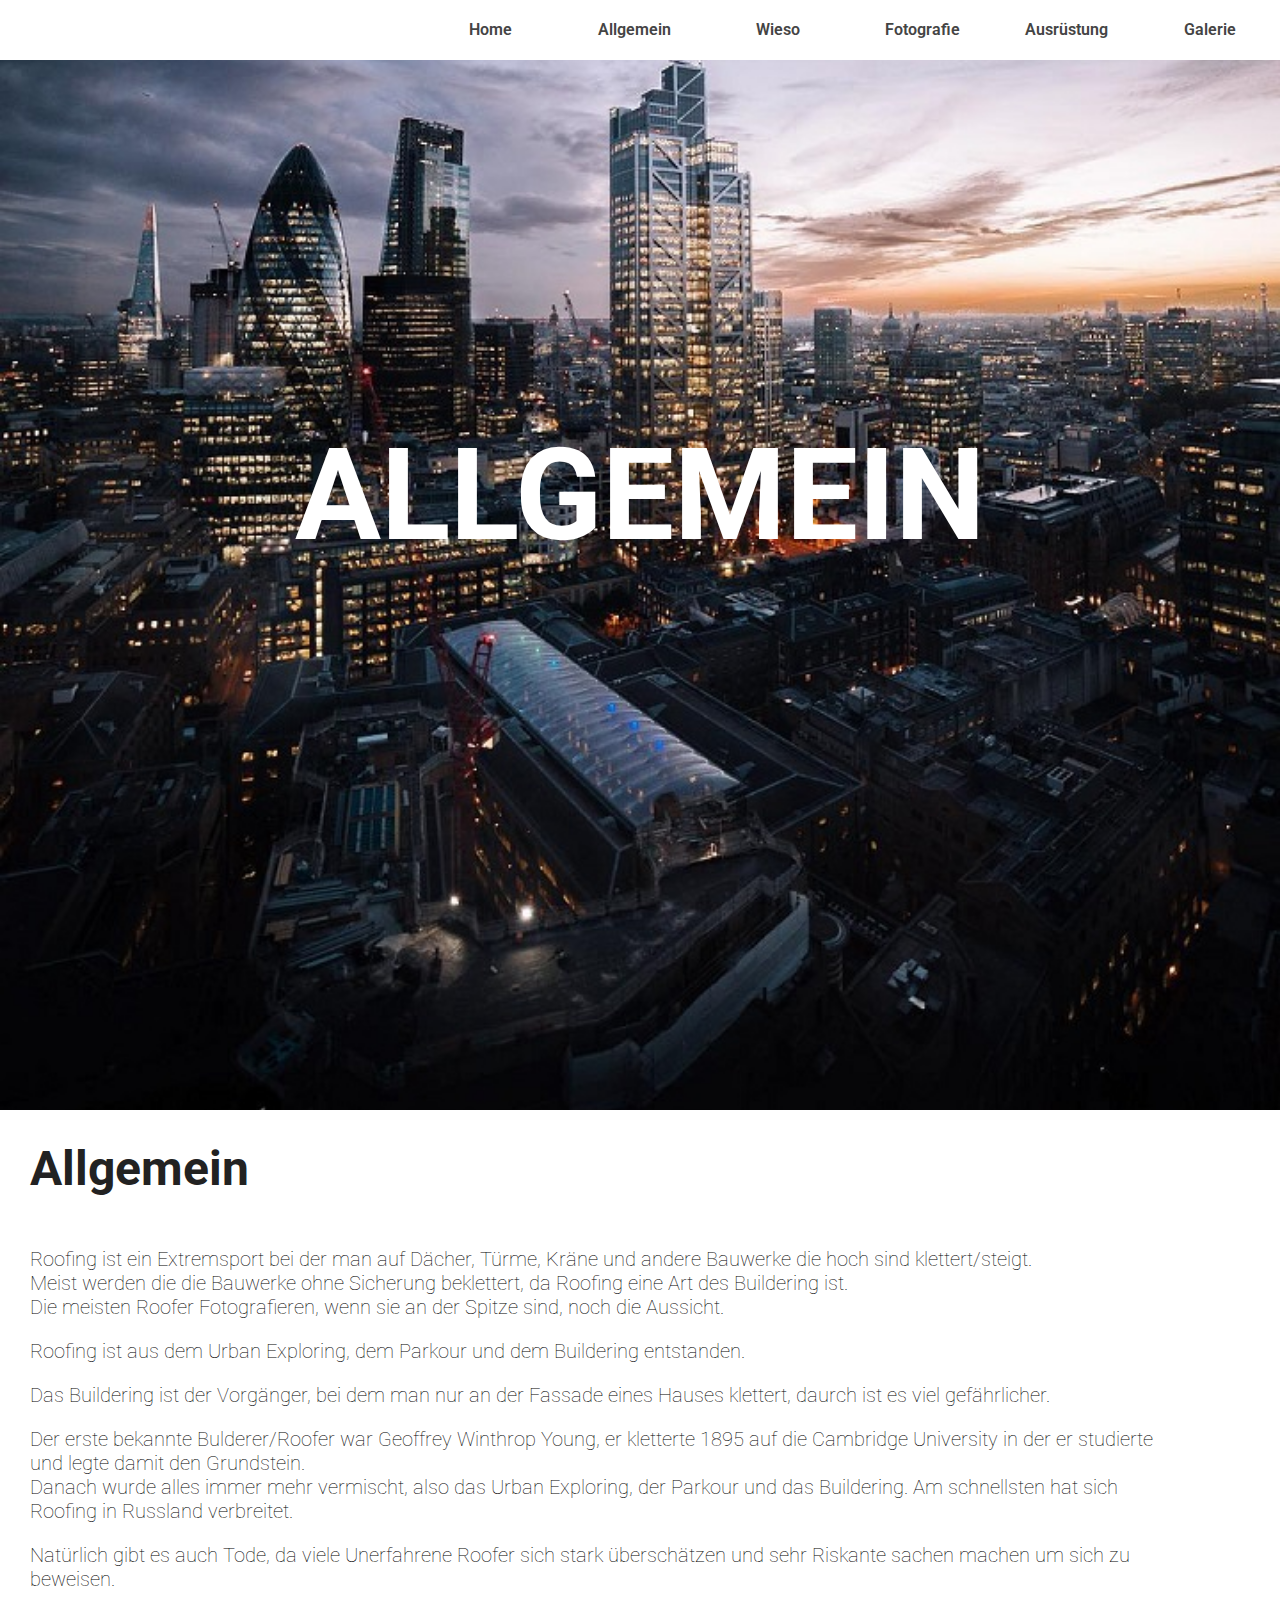
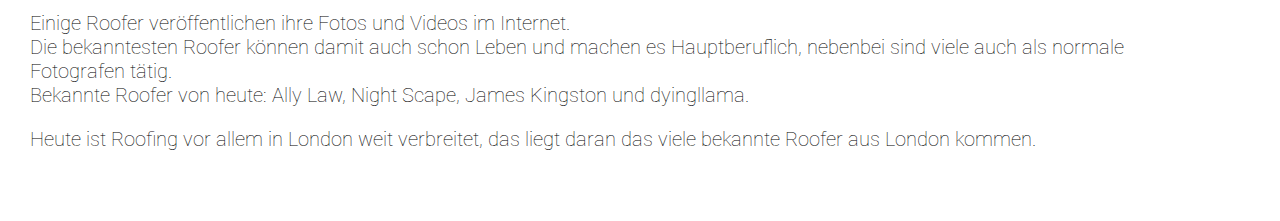
<file: website_von_adrian_1.1/RoofingWebsite/allgemein.html>
<!DOCTYPE html>
<html>

<head>
    <meta name="viewport" content="width=device-width, initial-scale=1.0">
    <title>Allgemein</title>

    <!-- LINKS -->
    <link rel="stylesheet" href="css/style.css">
   <link href="https://fonts.googleapis.com/css?family=Roboto:100,300,400,500,700,900" rel="stylesheet">

</head>




<body>

   <div class="container">

        <div class="pos">
            <label for="show_menu" class="show_menu">Show Menu &#9660;</label>
            <input type="checkbox" id="show_menu" role="button">
           <ul id="menu" class="a">

                <li class="a"><a href="index.html">Home</a></li>
                <li class="a"><a href="allgemein.html">Allgemein</a></li>
                <li class="a"><a href="wieso.html">Wieso</a></li>
                <li class="a"><a href="fotografie.html">Fotografie</a></li>
                <li class="a"><a href="ausruestung.html">Ausr&uuml;stung</a></li>
                <li class="a"><a href="galerie.html">Galerie</a></li>

            </ul>
        </div>
    </div>


    <div class="ueberschrift">
        <h1>ALLGEMEIN</h1>
    </div>



    <div class="content">
        <div>
            <h2>Allgemein</h2>
        </div>
        <div class="text1">
            Roofing ist ein Extremsport bei der man auf D&auml;cher, T&uuml;rme, Kr&auml;ne und andere Bauwerke die hoch sind klettert/steigt. <br>

            Meist werden die die Bauwerke ohne Sicherung beklettert, da Roofing eine Art des Buildering ist. <br>

            Die meisten Roofer Fotografieren, wenn sie an der Spitze sind, noch die Aussicht. <br>
            <p>
                Roofing ist aus dem Urban Exploring, dem Parkour und dem Buildering entstanden.<br>
            </p>
            Das Buildering ist der Vorg&auml;nger, bei dem man nur an der Fassade eines Hauses klettert, daurch ist es viel gef&auml;hrlicher. <br>
            <p>
                Der erste bekannte Bulderer/Roofer war Geoffrey Winthrop Young, er kletterte 1895 auf die Cambridge University in der er studierte und legte damit den Grundstein. <br>

                Danach wurde alles immer mehr vermischt, also das Urban Exploring, der Parkour und das Buildering. Am schnellsten hat sich Roofing in Russland verbreitet.<br>
            </p>
            <p>
                Nat&uuml;rlich gibt es auch Tode, da viele Unerfahrene Roofer sich stark &uuml;bersch&auml;tzen und sehr Riskante sachen machen um sich zu beweisen.<br>
            </p>
            <p>
                Einige Roofer ver&ouml;ffentlichen ihre Fotos und Videos im Internet.<br>

                Die bekanntesten Roofer k&ouml;nnen damit auch schon Leben und machen es Hauptberuflich, nebenbei sind viele auch als normale Fotografen t&auml;tig. <br>

                Bekannte Roofer von heute: Ally Law, Night Scape, James Kingston und dyingllama. <br>
                <p>
                    Heute ist Roofing vor allem in London weit verbreitet, das liegt daran das viele bekannte Roofer aus London kommen. <br>
        </div>
    </div>






</body>

</html>
</file>
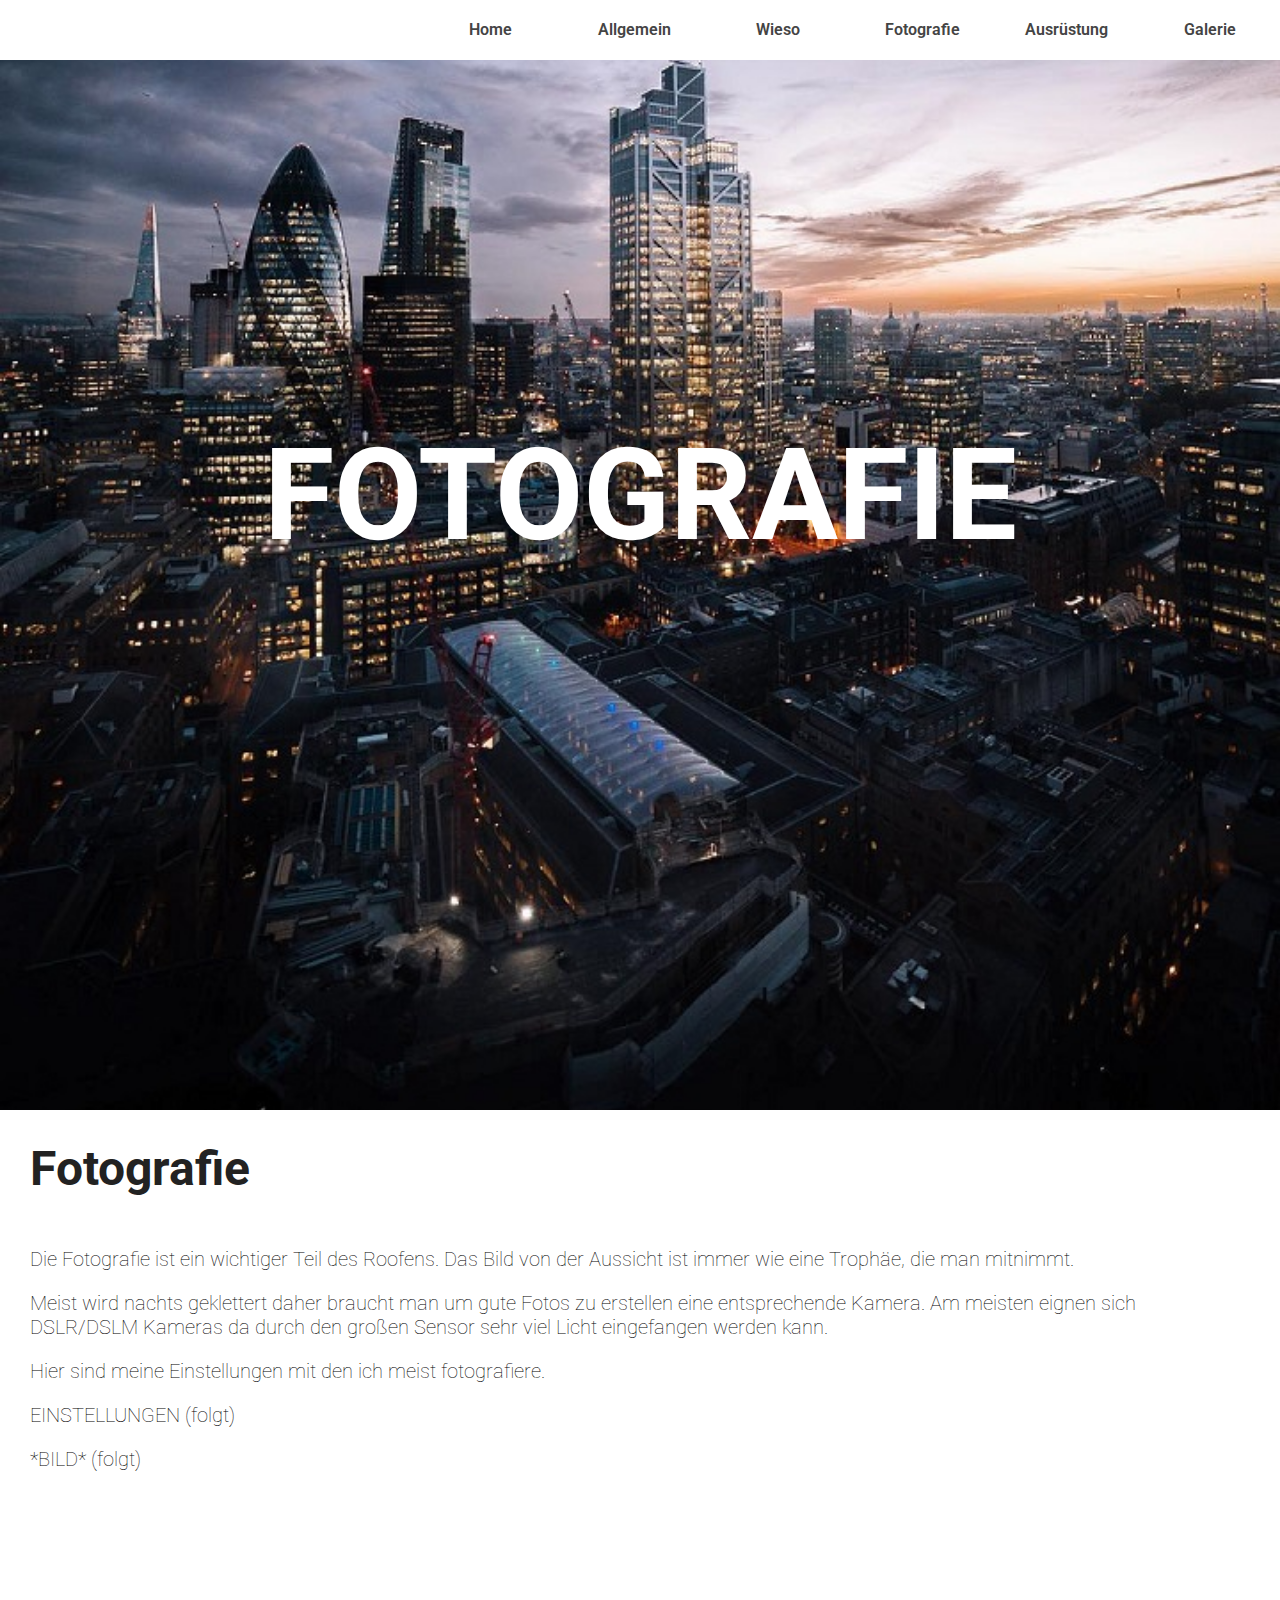
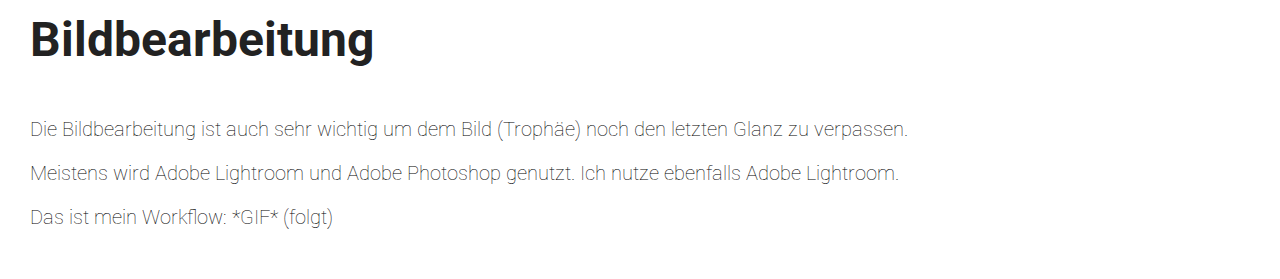
<file: website_von_adrian_1.1/RoofingWebsite/fotografie.html>
<!DOCTYPE html>
<html>

<head>
    <meta name="viewport" content="width=device-width, initial-scale=1.0">
    <title>Fotografie</title>

    <!-- LINKS -->
    <link rel="stylesheet" href="css/style.css">
    <link href="https://fonts.googleapis.com/css?family=Roboto:100,300,400,500,700,900" rel="stylesheet">

</head>




<body>

  <div class="container">

        <div class="pos">
            <label for="show_menu" class="show_menu">Show Menu &#9660;</label>
            <input type="checkbox" id="show_menu" role="button">
            <ul id="menu" class="a">

                <li class="a"><a href="index.html">Home</a></li>
                <li class="a"><a href="allgemein.html">Allgemein</a></li>
                <li class="a"><a href="wieso.html">Wieso</a></li>
                <li class="a"><a href="fotografie.html">Fotografie</a></li>
                <li class="a"><a href="ausruestung.html">Ausr&uuml;stung</a></li>
                <li class="a"><a href="galerie.html">Galerie</a></li>

            </ul>
        </div>
    </div>


    <div class="ueberschrift">
        <h1>FOTOGRAFIE</h1>
    </div>


    <div class="content">

        <div>
            <h2>Fotografie</h2>
        </div>
        <div class="text1">
            Die Fotografie ist ein wichtiger Teil des Roofens. Das Bild von der Aussicht ist immer wie eine Troph&auml;e, die man mitnimmt.
            <p>
                Meist wird nachts geklettert daher braucht man um gute Fotos zu erstellen eine entsprechende Kamera.
                Am meisten eignen sich DSLR/DSLM Kameras da durch den gro&szlig;en Sensor sehr viel Licht eingefangen werden kann.
            </p>
            Hier sind meine Einstellungen mit den ich meist fotografiere.
            <p>
                EINSTELLUNGEN (folgt)
            </p>
            <p>
                *BILD* (folgt)
            </p>
        </div>
        <div>
            <h2>Bildbearbeitung</h2>
        </div>
        <div class="text1">
            Die Bildbearbeitung ist auch sehr wichtig um dem Bild (Troph&auml;e) noch den letzten Glanz zu verpassen.
            <p>
                Meistens wird Adobe Lightroom und Adobe Photoshop genutzt.
                Ich nutze ebenfalls Adobe Lightroom.
            </p>
            Das ist mein Workflow:

            *GIF* (folgt)

        </div>
    </div>





</body>

</html>
</file>
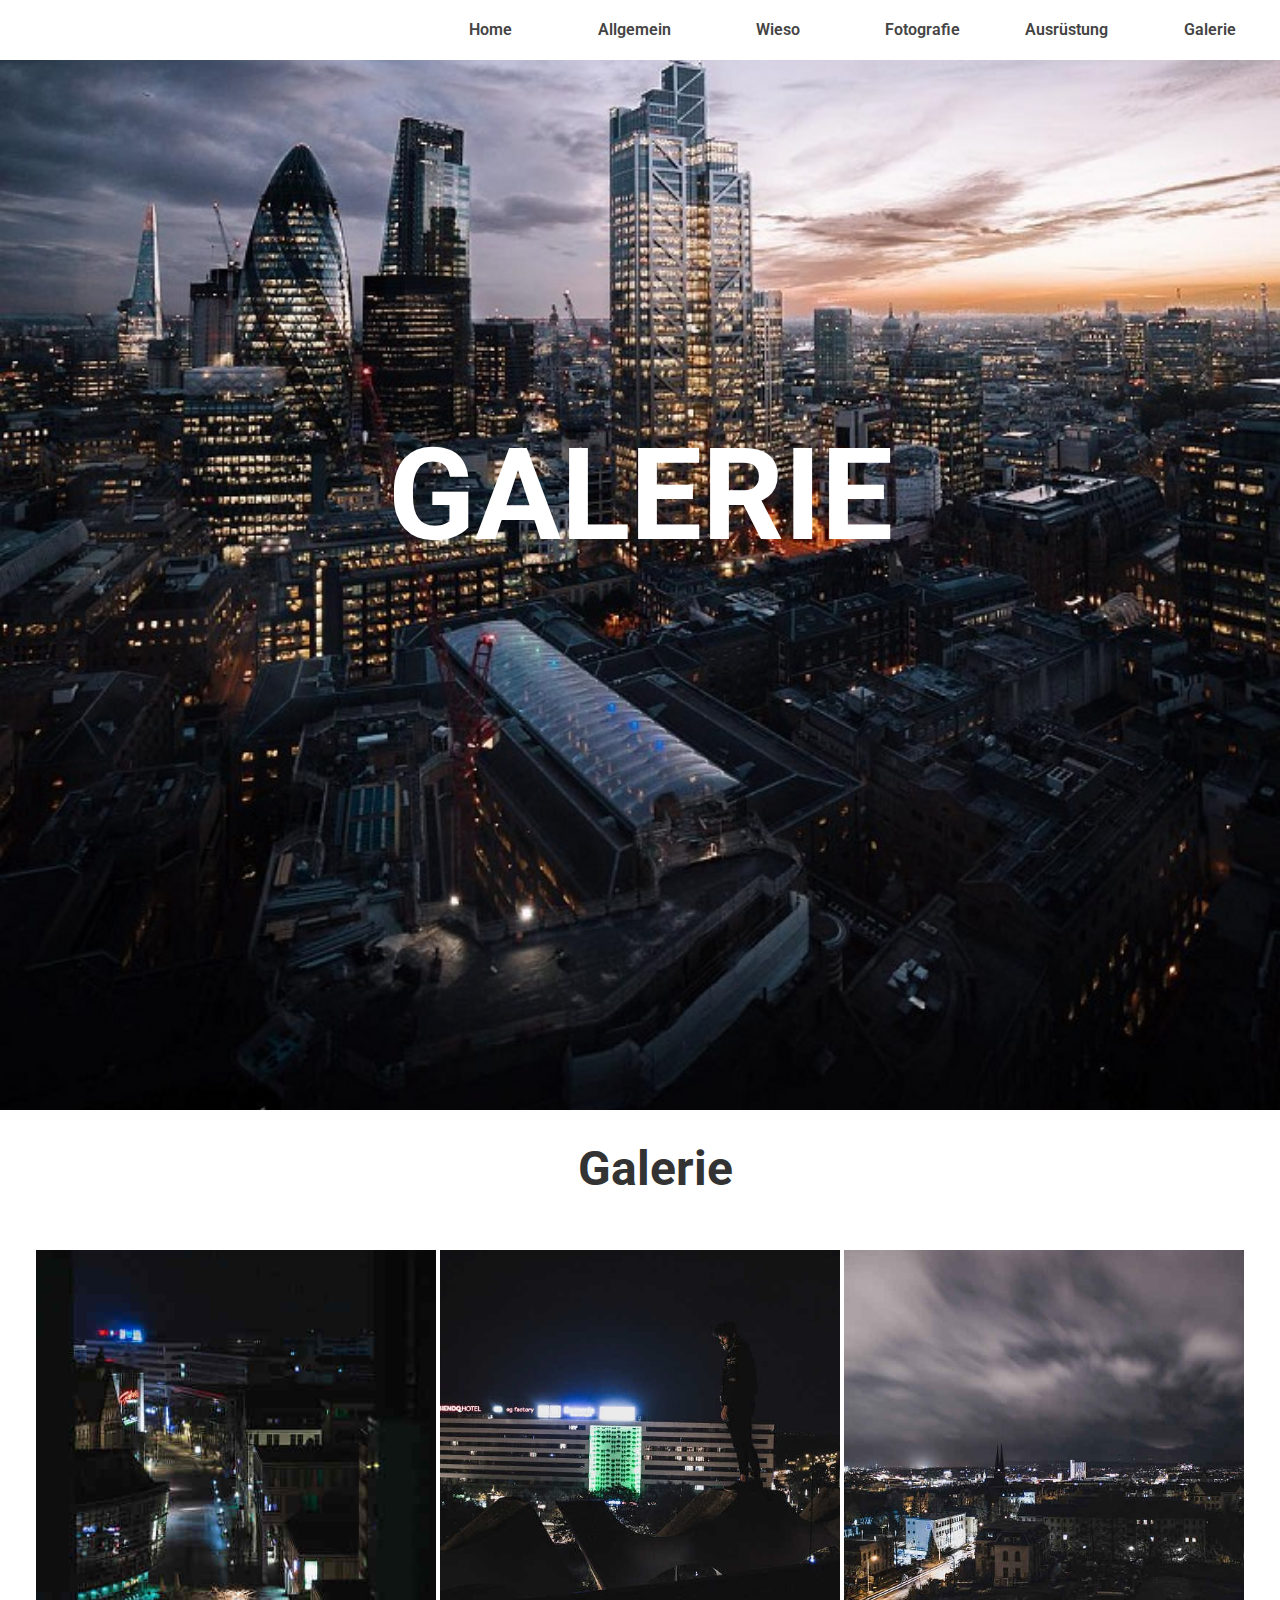
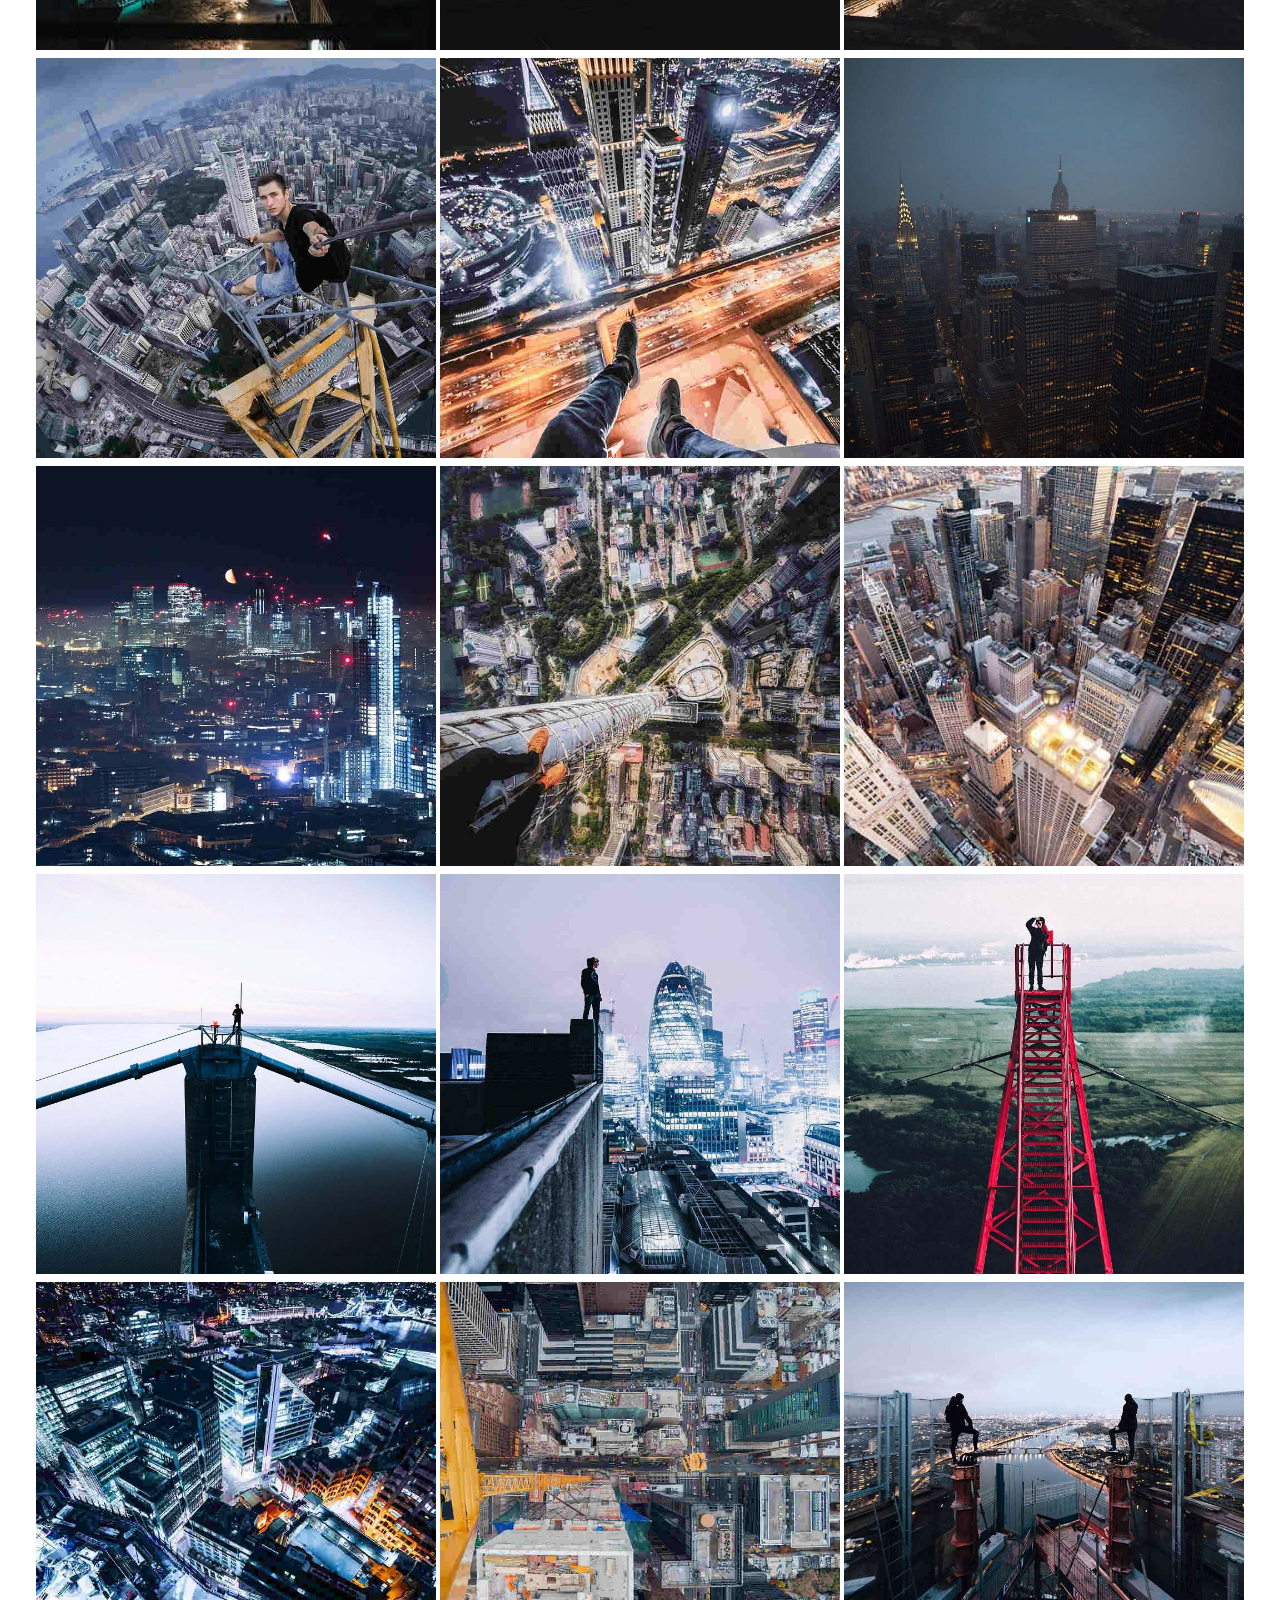
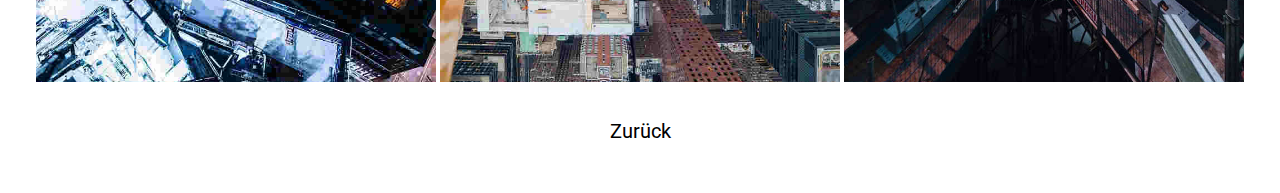
<file: website_von_adrian_1.1/RoofingWebsite/galerie.html>
<!DOCTYPE html>
<html>

<head>
    <meta name="viewport" content="width=device-width, initial-scale=1.0">
    <title>Galerie</title>

    <!-- LINKS -->
    <link rel="stylesheet" href="css/style.css">
    <link href="https://fonts.googleapis.com/css?family=Roboto:100,300,400,500,700,900" rel="stylesheet">
    
    <!-- SCRIPTS -->
    <script src="https://ajax.googleapis.com/ajax/libs/jquery/3.3.1/jquery.min.js" type="text/javascript"></script>
    <script type="text/javascript" src="js/smooth-scrolling.js"></script>
</head>




<body>

    <div class="container">

        <div class="pos" id="bar">
            <label for="show_menu" class="show_menu">Show Menu &#9660;</label>
            <input type="checkbox" id="show_menu" role="button">
            <ul id="menu" class="a" >

                <li class="a"><a href="index.html">Home</a></li>
                <li class="a"><a href="allgemein.html">Allgemein</a></li>
                <li class="a"><a href="wieso.html">Wieso</a></li>
                <li class="a"><a href="fotografie.html">Fotografie</a></li>
                <li class="a"><a href="ausruestung.html">Ausr&uuml;stung</a></li>
                <li class="a"><a href="galerie.html">Galerie</a></li>

            </ul>
        </div>
    </div>


    <div class="ueberschrift">
        <h1>GALERIE</h1>
    </div>


    <div class="content">
        <div>
            <h2 class="center1">Galerie</h2>
        </div>
        <table class="table2">
         <tr>
          <td class="table1"><img class="respon1" class="cube" src="img/1.jpg"></td>
          <td class="table1"><img class="respon1" class="cube" src="img/2.jpg"></td>
          <td class="table1"><img class="respon1" class="cube" src="img/3.jpg"></td>
         </tr>
         
         <tr>
          <td class="table1"><img class="respon1" class="cube" src="img/5.jpg"></td>
          <td class="table1"><img class="respon1" class="cube" src="img/6.jpg"></td>
          <td class="table1"><img class="respon1" class="cube" src="img/7.jpg"></td>
         </tr>
         
         <tr>
          <td class="table1"><img class="respon1" class="cube" src="img/8.jpg"></td>
          <td class="table1"><img class="respon1" class="cube" src="img/9.jpg"></td>
          <td class="table1"><img class="respon1" class="cube" src="img/a.jpg"></td>
         </tr>
         
         <tr>
          <td class="table1"><img class="respon1" class="cube" src="img/b.jpg"></td>
          <td class="table1"><img class="respon1" class="cube" src="img/c.jpg"></td>
          <td class="table1"><img class="respon1" class="cube" src="img/d.jpg"></td>
         </tr>
         
          <tr>
          <td class="table1"><img class="respon1" class="cube" src="img/e.jpg"></td>
          <td class="table1"><img class="respon1" class="cube" src="img/f.jpg"></td>
          <td class="table1"><img class="respon1" class="cube" src="img/g.jpg"></td>
         </tr>
         
        </table>
        <div class="back2">
            <a class="back1" href="#bar">Zur&uuml;ck</a>
        </div>
    </div>







</body>

</html>
</file>
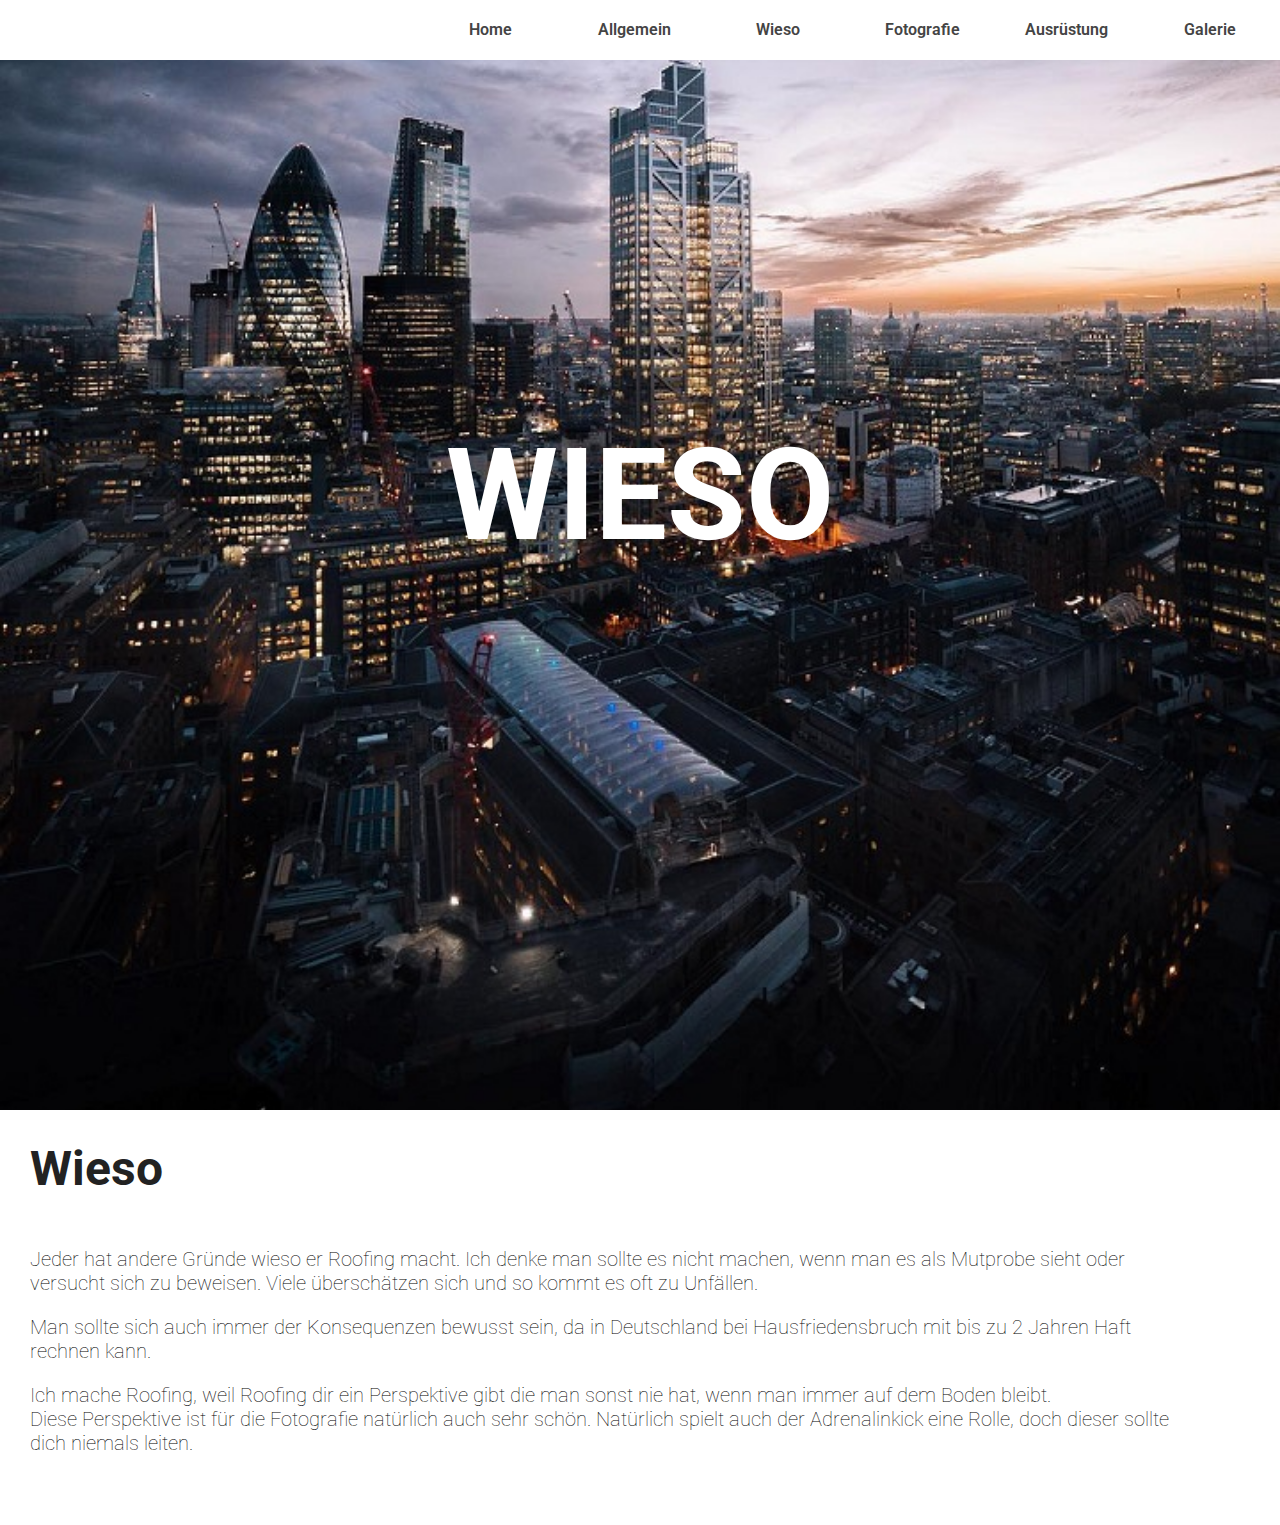
<file: website_von_adrian_1.1/RoofingWebsite/wieso.html>
<!DOCTYPE html>
<html>

<head>
    <meta name="viewport" content="width=device-width, initial-scale=1.0">
    <meta charset="utf-8">
    <title>Wieso</title>

    <!-- LINKS -->
    <link rel="stylesheet" href="css/style.css">
    <link href="https://fonts.googleapis.com/css?family=Roboto:100,300,400,500,700,900" rel="stylesheet">

</head>




<body>

  <div class="container">

        <div class="pos">
            <label for="show_menu" class="show_menu">Show Menu &#9660;</label>
            <input type="checkbox" id="show_menu" role="button">
            <ul id="menu" class="a">

                <li class="a"><a href="index.html">Home</a></li>
                <li class="a"><a href="allgemein.html">Allgemein</a></li>
                <li class="a"><a href="wieso.html">Wieso</a></li>
                <li class="a"><a href="fotografie.html">Fotografie</a></li>
                <li class="a"><a href="ausruestung.html">Ausr&uuml;stung</a></li>
                <li class="a"><a href="galerie.html">Galerie</a></li>

            </ul>
        </div>
    </div>


    <div class="ueberschrift">
        <h1>WIESO</h1>
    </div>

    <div class="content">
        <div>
            <h2>Wieso</h2>
        </div>
        <div class="text1">
            <p>Jeder hat andere Gr&uuml;nde wieso er Roofing macht. Ich denke man sollte es nicht machen, wenn man es als Mutprobe sieht oder versucht sich zu beweisen.
                Viele &uuml;bersch&auml;tzen sich und so kommt es oft zu Unf&auml;llen.</p>

            <p>Man sollte sich auch immer der Konsequenzen bewusst sein, da in Deutschland bei Hausfriedensbruch mit bis zu 2 Jahren Haft rechnen kann. </p>
            <p>Ich mache Roofing, weil Roofing dir ein Perspektive gibt die man sonst nie hat, wenn man immer auf dem Boden bleibt.<br>
                Diese Perspektive ist f&uuml;r die Fotografie nat&uuml;rlich auch sehr sch&ouml;n.
                Nat&uuml;rlich spielt auch der Adrenalinkick eine Rolle, doch dieser sollte dich niemals leiten.</p>
        </div>
    </div>






</body>

</html>
</file>
<file: website_von_adrian_1.1/RoofingWebsite/css/style.css>
html {

    background-image: url(../img/london2.jpg);
    background-position: center center;
    background-repeat: no-repeat;
    background-attachment: fixed;
    background-size: cover;
}

body {
    display: block;
    margin: 0px;
}

.ueberschrift {
    position: absolute;
    top: 55%;
    left: 50%;
    transform: translate(-50%, -50%);
}

h1 {
    color: #fff;
    font-size: 10vw;
    text-align: center;
    font-family: 'Roboto', sans-serif;
    
}



ul.a {
    list-style-type:none;
    margin:0;
    padding:0;
    position: relative;
    background-color: #fff;
    width: 100%;
    text-align: right;
   
}

li.a {
    display:inline-block;
     }

li a {
    display:block;
    min-width:140px;
    text-align: center;
    line-height: 50px;
    font-family: 'Roboto', sans-serif;
    color: #444;
    background: #fff;
    text-decoration: none;
    padding-top: 5px;
    padding-bottom: 5px;
    font-weight: 600;
   
}

li:hover a {
    background: #ccc;
}


 

.show_menu {
    font-family: 'Roboto', sans-serif;
    text-decoration: none;
    color: #fff;
    background: #333;
    text-align: center;
    padding: 15px 0;
    display: none;
    font-weight: 600;
}
input[type=checkbox]{
    display: none;
}

input[type=checkbox]:checked ~ #menu{
    display: block;
}

@media screen and (max-width : 950px){
   
    ul {
        position: static;
        display: none;
        z-index: 10;
    }
  
    
  
    ul li, li a {
        width: 100%;
    }
 
    .show_menu {
        display:block;
    }
}

    

.content {
    height: auto;
    background-color: #fff;
    margin-top: 1050px;
}

.text1 {
    font-size: 20px;
    text-align: left;
    font-family: 'Roboto', sans-serif;
    padding-left: 30px;
    padding-bottom: 50px;
    padding-right: 100px;
    color: #000;
    font-weight: 100;
}

h2 {
    color: #222;
    font-size: 48px;
    text-align: left;
    font-family: 'Roboto', sans-serif;
    padding-left: 30px;
    padding-top: 30px;
    padding-bottom: 10px;
}

.center1 {
    text-align: center;
    color: #000;
    font-size: 48px;
    font-family: 'Roboto', sans-serif;
    padding-top: 30px;
    padding-bottom: 10px;
    color: #333;
}


.respon1 {
     max-width: 100%;
     height: auto;
}

.table2 {
    align-content: center;
    margin: 0 auto;
}

.table1 {
    align-content: center;
    margin: 0 auto;
}
    
.back1{
    color: #000;
    font-size: 20px;
    font-family: 'Roboto', sans-serif;
    text-decoration: none;
   
}
  
.back2 {
    text-align: center;
    padding-bottom: 50px;
    padding-top: 30px;
}

.respon1 {
    height: 400px;
    width: 400px;
    object-fit: cover;
}
</file>
